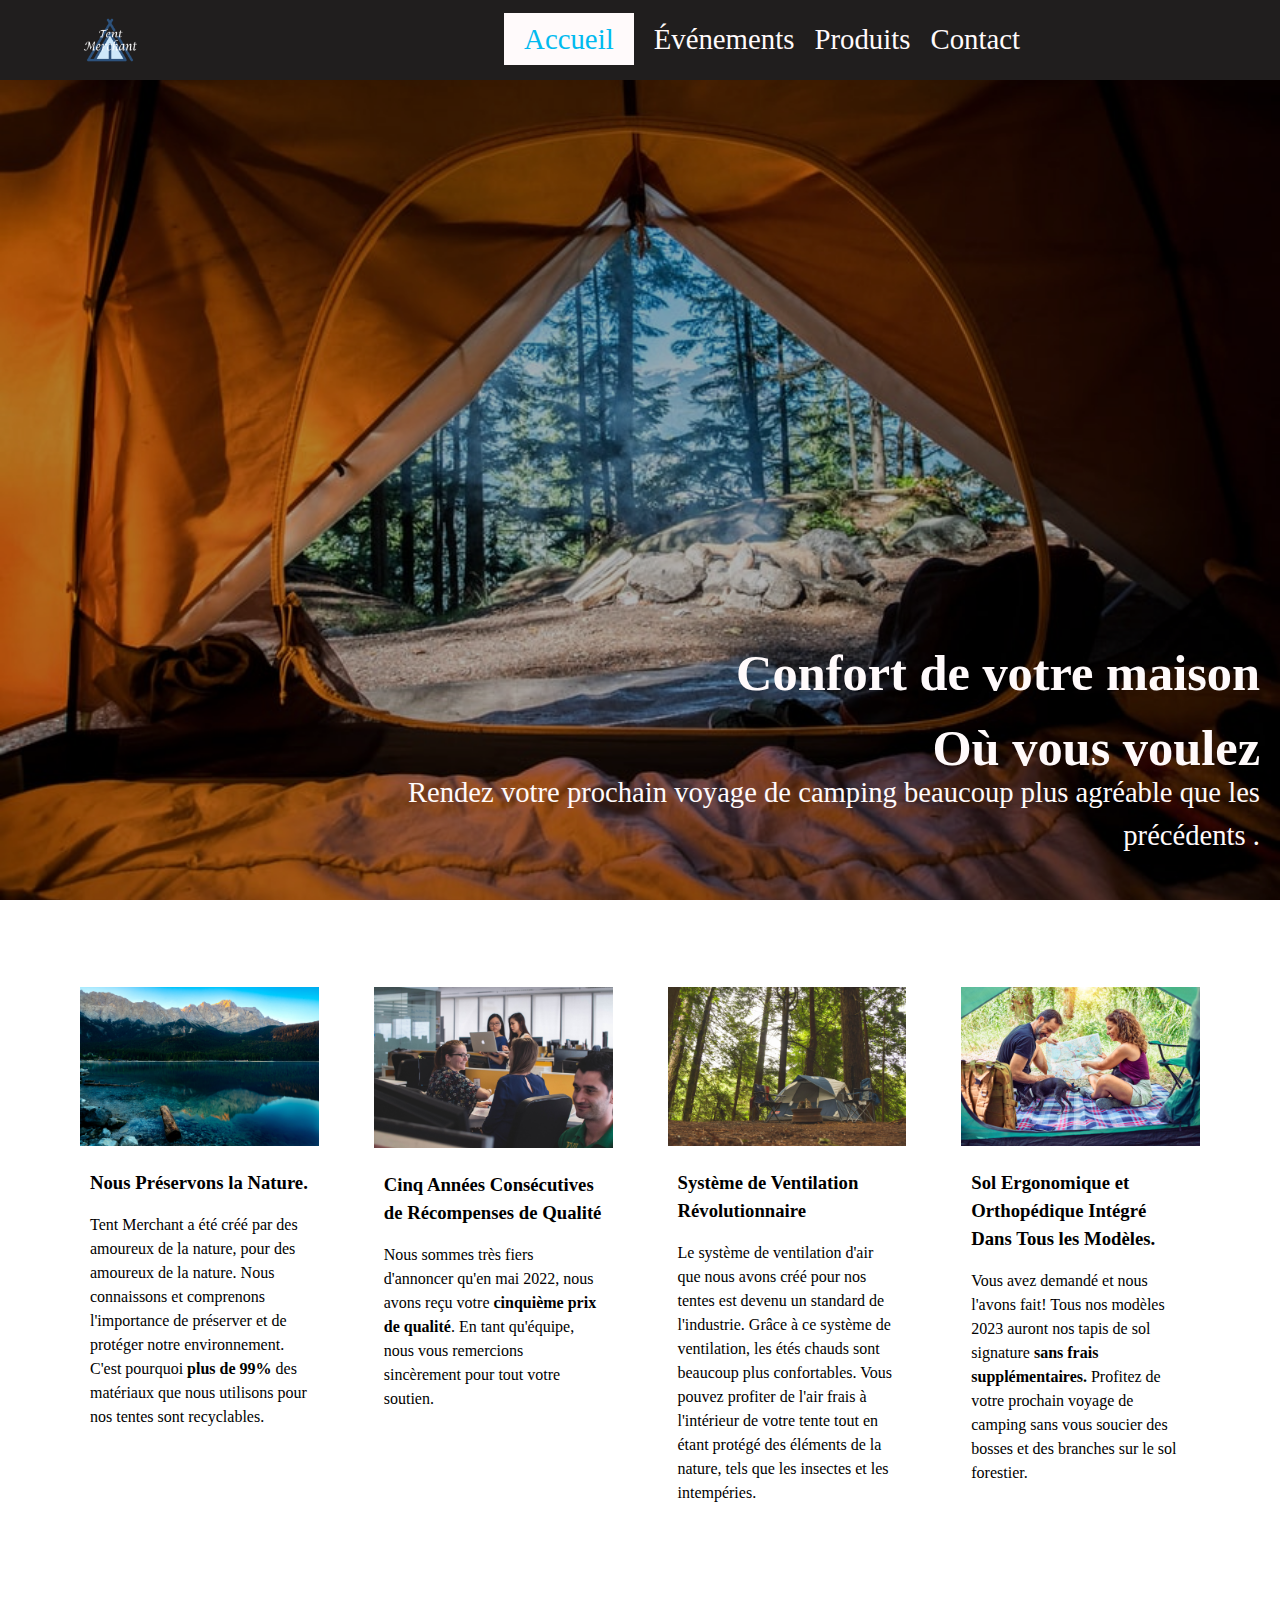
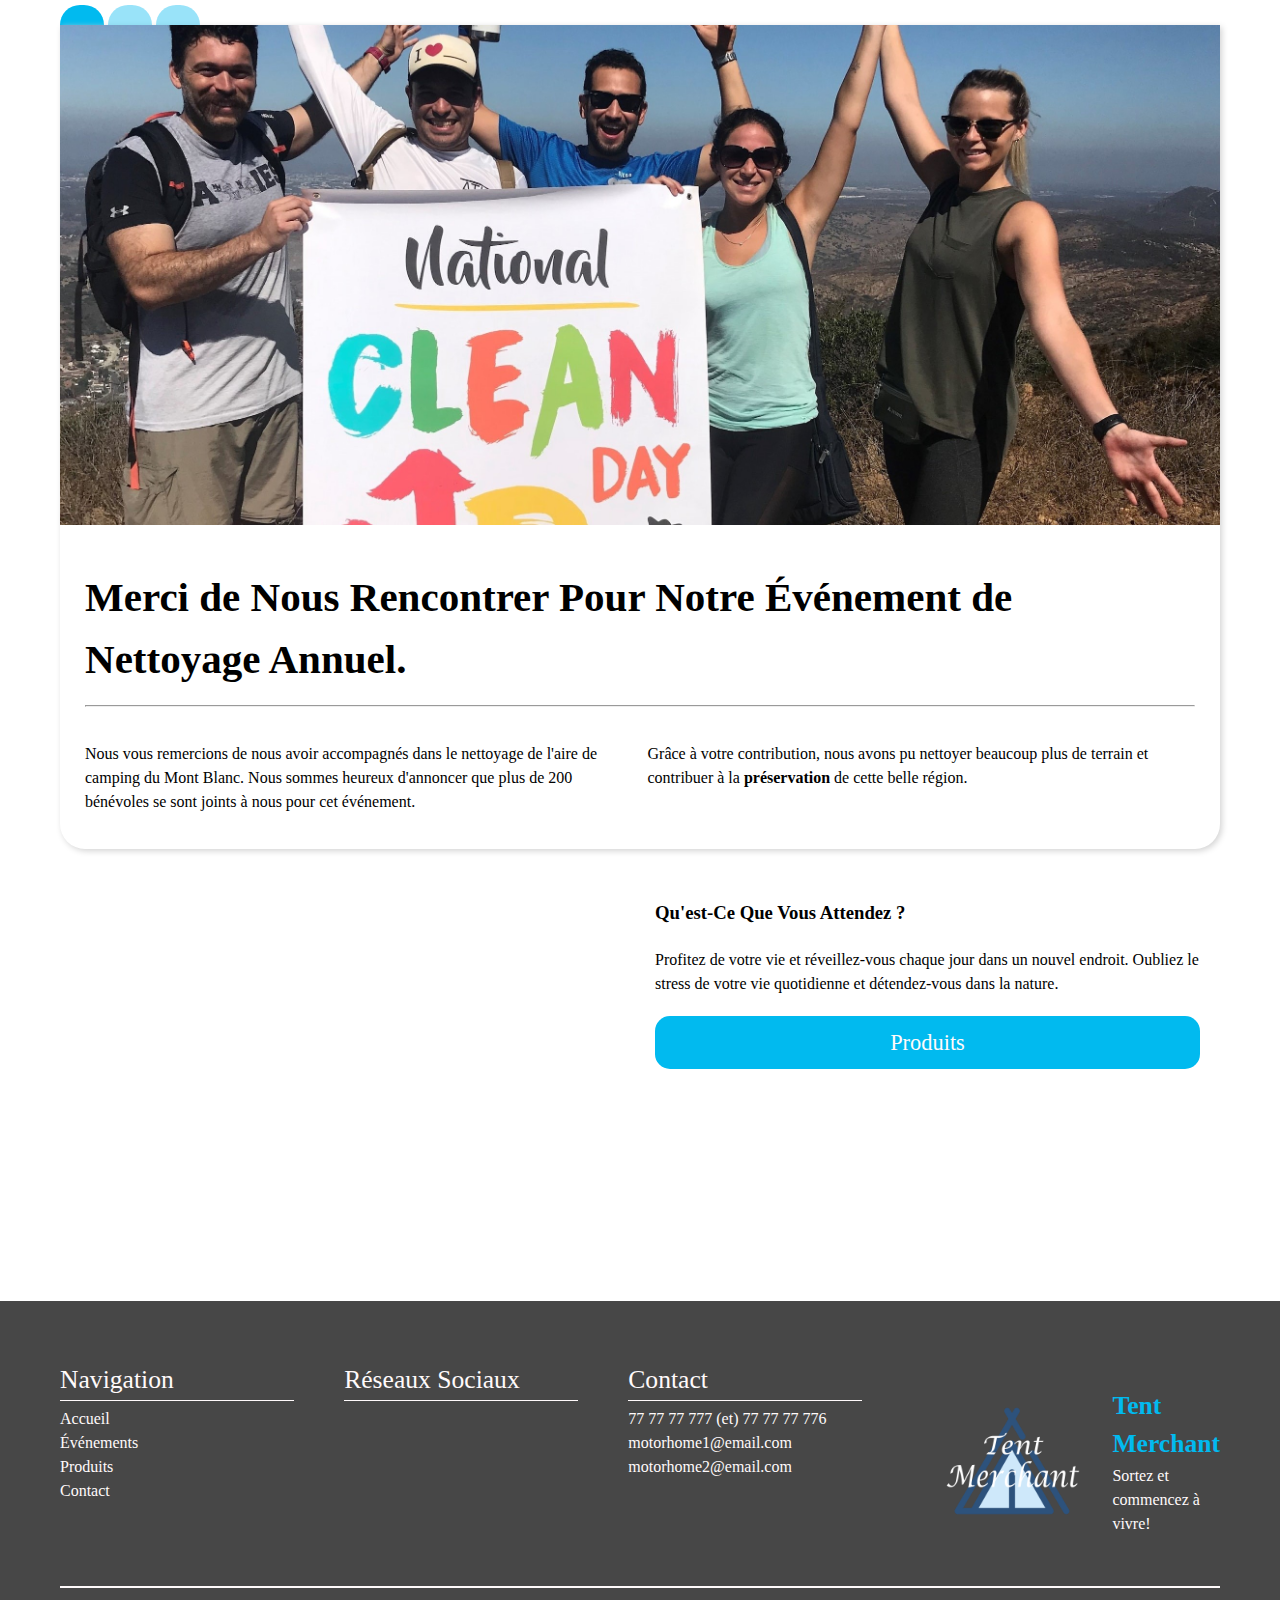
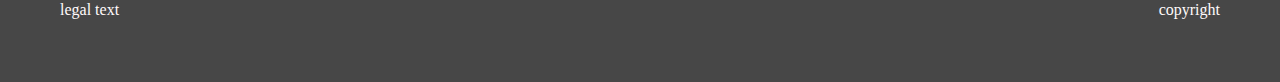
<file: index.html>
<!DOCTYPE html>
<html lang="en">
<head>
    <meta charset="UTF-8">
    <meta http-equiv="X-UA-Compatible" content="IE=edge">
    <meta name="viewport" content="width=device-width, initial-scale=1.0">
    <title>Tent Merchant</title>
    <link rel="apple-touch-icon" sizes="180x180" href="/apple-touch-icon.png">
    <link rel="icon" type="image/png" sizes="32x32" href="./img/favicon-32x32.png">
    <link rel="icon" type="image/png" sizes="16x16" href="./img/favicon-16x16.png">
    <link rel="manifest" href="./img/site.webmanifest">
    <link rel="stylesheet" href="https://cdnjs.cloudflare.com/ajax/libs/font-awesome/6.2.0/css/all.min.css" integrity="sha512-xh6O/CkQoPOWDdYTDqeRdPCVd1SpvCA9XXcUnZS2FmJNp1coAFzvtCN9BmamE+4aHK8yyUHUSCcJHgXloTyT2A==" crossorigin="anonymous" referrerpolicy="no-referrer" />
    <link rel="stylesheet" href="./css/index.css">
    <link rel="stylesheet" href="./css/reset.css">
    <script defer src="./js/navbar.js"></script>
    <script defer src="./js/index.js"></script>
</head>
<body>  
    <header>
        <nav>
            <div id="nav-principal" class="nav__principal">
                <a href="/" class="nav__principal--logo-a">
                    <img id="logo" src="./img/logo.png" alt="Logo d'entreprise">
                </a>
                <ul class="nav__principal--page-links">
                    <li><a class="page-actif-principal" href="/">Accueil</a></li>
                    <li><a href="/pgs/evenements.html">Événements</a></li>
                    <li><a href="/pgs/produits.html">Produits</a></li>
                    <li><a href="/pgs/contact.html">Contact</a></li>
                </ul>
                <ul class="nav__principal--social-links">
                    <li><a href="#"><i class="fa-brands fa-facebook"></i></a></li>
                    <li><a href="#"><i class="fa-brands fa-youtube"></i></a></li>
                    <li><a href="#"><i class="fa-brands fa-instagram"></i></a></li>
                </ul>
                <button id="burger" class="nav__principal--burger burger-close">
                    <div class="nav__principal--burger-bar"></div>
                    <div class="nav__principal--burger-bar"></div>
                    <div class="nav__principal--burger-bar"></div>
                </button>
            </div>
            <div id="toggle-menu" class="toggle__menu">
                <ul class="toggle__menu-nav">
                    <li class="toggle__menu-nav--li page-actif">
                        <a href="/" class=" text-light ">Accueil</a>
                    </li>
                    <li class="toggle__menu-nav--li">
                        <a href="pgs/evenements.html" class=" text-light">Événements</a>
                    </li>
                    <li class="toggle__menu-nav--li">
                        <a href="pgs/produits.html" class=" text-light">Produits</a>
                    </li>
                    <li class="toggle__menu-nav--li">
                        <a href="pgs/contact.html" class=" text-light">Contact</a>
                    </li>
                </ul>
                <ul id="toggle-menu" class="toggle__menu-social">
                    <li>
                        <a href="" class="">
                            <i class="fa-brands fa-facebook toggle__menu-social-link"></i>
                        </a>
                    </li>
                    <li>
                        <a href="" class="">
                            <i class="fa-brands fa-youtube toggle__menu-social-link"></i>
                        </a>
                    </li>
                    <li>
                        <a href="" class="">
                            <i class="fa-brands fa-instagram toggle__menu-social-link"></i>
                        </a>
                    </li>
                </ul>
            </div>
        </nav>
    </header>
    <main>
        <section class="hero">
            <img class="hero__img" src="./img/in-tent-forest.jpg" alt="Une photo d'une forêt prise à l'intérieur d'une tente">
            <h1 class="hero__title">
                Confort de votre maison <br>Où vous voulez
                <i class="fa-solid fa-mountain-sun"></i>
            </h1>
            <p class="hero__text">Rendez votre prochain voyage de camping beaucoup plus agréable que les précédents .</p>
        </section>
        <section class="section__grid">
            <article class="information__bloc">
                <img src="./img/view-1.jpg" alt="Une photo d'un lac">
                <h3 class="information__bloc--title">Nous Préservons la Nature.</h3>
                <p class="information__bloc--text">Tent Merchant a été créé par des amoureux de la nature, pour des amoureux de la nature. Nous connaissons et comprenons l'importance de préserver et de protéger notre environnement. C'est pourquoi <strong>plus de 99% </strong>des matériaux que nous utilisons pour nos tentes sont recyclables.</p>
            </article>
            <article class="information__bloc">
                <img src="./img/office-team.jpg" alt="une photo des membres de notre équipe">
                <h3 class="information__bloc--title">Cinq Années Consécutives de Récompenses de Qualité</h3>
                <p class="information__bloc--text">Nous sommes très fiers d'annoncer qu'en mai 2022, nous avons reçu votre <strong>cinquième prix de qualité</strong>. En tant qu'équipe, nous vous remercions sincèrement pour tout votre soutien.</p>
            </article>
            <article class="information__bloc">
                <img src="./img/forest-tent-chairs.jpg" alt="">
                <h3 class="information__bloc--title">Système de Ventilation Révolutionnaire</h3>
                <p class="information__bloc--text">Le système de ventilation d'air que nous avons créé pour nos tentes est devenu un standard de l'industrie. Grâce à ce système de ventilation, les étés chauds sont beaucoup plus confortables. Vous pouvez profiter de l'air frais à l'intérieur de votre tente tout en étant protégé des éléments de la nature, tels que les insectes et les intempéries.</p>
            </article>
            <article class="information__bloc">
                <img src="./img/people-dog-tent-floor.jpg" alt="">
                <h3 class="information__bloc--title">Sol Ergonomique et Orthopédique Intégré Dans Tous les Modèles.</h3>
                <p class="information__bloc--text">Vous avez demandé et nous l'avons fait! Tous nos modèles 2023 auront nos tapis de sol signature <strong>sans frais supplémentaires.</strong> Profitez de votre prochain voyage de camping sans vous soucier des bosses et des branches sur le sol forestier.</p>
            </article>
        </section>
        <section class="onglets">
            <ul class="onglets__btns">
                <li class="onglet-btn-actif onglet-btn" id="onglet-btn-1"></li>
                <li class="onglet-btn" id="onglet-btn-2"></li>
                <li class="onglet-btn" id="onglet-btn-3"></li>
            </ul>
            <div id="onglet-1" class="onglets__item onglet-actif">
                <img target="_blank" src="./img/clean-up.jpg" alt="membres de l'équipe tenant une affiche">
                <div class="onglet__item--text-box">
                    <h3 class="">Merci de Nous Rencontrer Pour Notre Événement de Nettoyage Annuel.</h3>
                    <hr>
                    <p class="">Nous vous remercions de nous avoir accompagnés dans le nettoyage de l'aire de camping du Mont Blanc. Nous sommes heureux d'annoncer que plus de 200 bénévoles se sont joints à nous pour cet événement.</p>
                    <p class="">Grâce à votre contribution, nous avons pu nettoyer beaucoup plus de terrain et contribuer à la <strong>préservation</strong> de cette belle région.</p>
                </div>
            </div>
            <div id="onglet-2" class="onglets__item">
                <img src="./img/hammock-book-forest.jpg" alt="hamac livre et forêt">
                <div class="onglet__item--text-box">
                    <h3 class="">Notre Bibliothèque Ne Cesse de s'Agrandir.</h3>
                    <hr>
                    <p class="">Grâce à vos contributions, notre bibliothèque d'entreprise est plus grande que jamais ! N'oubliez pas de prendre votre livre avant de partir pour votre prochain voyage.</p>
                    <p class="">Si vous le souhaitez, vous pouvez toujours contribuer à notre bibliothèque à notre siège social et bénéficier d'une réduction de <strong> 2% sur votre prochain achat</strong>.</p>
                </div>
            </div>
            
            <div id="onglet-3" class="onglets__item">
                <img src="./img/focused-mic.jpg" alt="Une photo d'un micro, avec un arrière-plan flou">
                <div class="onglet__item--text-box">
                    <h3  class="">Concours de Chant</h3>
                    <hr>
                    <p class="">Pour notre concours de chant saisonnier, il y a eu un nombre record de demandes. Nous avons le regret de vous informer que tous ceux qui ont postulé ne pourront pas chanter et concourir. 
                    </p>
                    <p>Le tirage au sort aura lieu le 11.11.2022. La récompense pour la place est de <b>1000 euros</b>, la deuxième de <b> 700 euros</b> et la troisième de <b>500 euros</b>. Amusez vous !</p>
            </div>
        </section>
        <section class="section__video">
            <div
            class="video-responsive"
            >
            <iframe width="560" height="315" src="https://www.youtube.com/embed/CmCIZ_aUAeQ" title="YouTube video player" frameborder="0" allow="accelerometer; autoplay; clipboard-write; encrypted-media; gyroscope; picture-in-picture" allowfullscreen></iframe>
            </iframe>
            </div>
            <article class="section__video__artice">
                <h3 class="section__video__artice--titre">Qu'est-Ce Que Vous Attendez ?</h3>
                <p class="section__video__artice--p"> Profitez de votre vie et réveillez-vous chaque jour dans un nouvel endroit. Oubliez le stress de votre vie quotidienne et détendez-vous dans la nature. </p>
                <a href="./pgs/produits.html">Produits</a>
            </article>
        </section>
    </main>
    <footer>   
        <ul class="footer__ul">
            <li>Navigation</li>
            <li><a href="/">Accueil</a></li>
            <li><a href="./pgs/evenements.html">Événements</a></li>
            <li><a href="./pgs/produits.html">Produits</a></li>
            <li><a href="./pgs/contact.html">Contact</a></li>
        </ul> 
        <ul class="footer__ul footer-social">
            <li>Réseaux Sociaux</li>
            <li><a href="#"><i class="fa-brands fa-facebook"></i></a></li>
            <li><a href="#"><i class="fa-brands fa-youtube"></i></a></li>
            <li><a href="#"><i class="fa-brands fa-instagram"></i></a></li>
        </ul>  
        <ul class="footer__ul footer-contact-ul">
            <li>Contact</li>
            <li>
                77 77 77 777 (et) 77 77 77 776
                <i class="fa-solid fa-phone-flip"></i>
            </li>
            <li>motorhome1@email.com <i class="fa-regular fa-envelope"></i></li>
            <li>motorhome2@email.com <i class="fa-regular fa-envelope"></i></li>
        </ul>    
        <ul class="footer--logo-container">
            <img src="./img/logo.png" alt="">
            <div class="footer__logo-container__text-box">
                <h5>Tent Merchant</h5>
                <p>Sortez et commencez à vivre!</p>
            </div>
        </ul>
        <div class="footer__bottom">
            <p class="footer__legal">legal text</p>
            <p class="footer_copyright">copyright</p>
        </div>
    </footer>
</body>
</html>
</file>
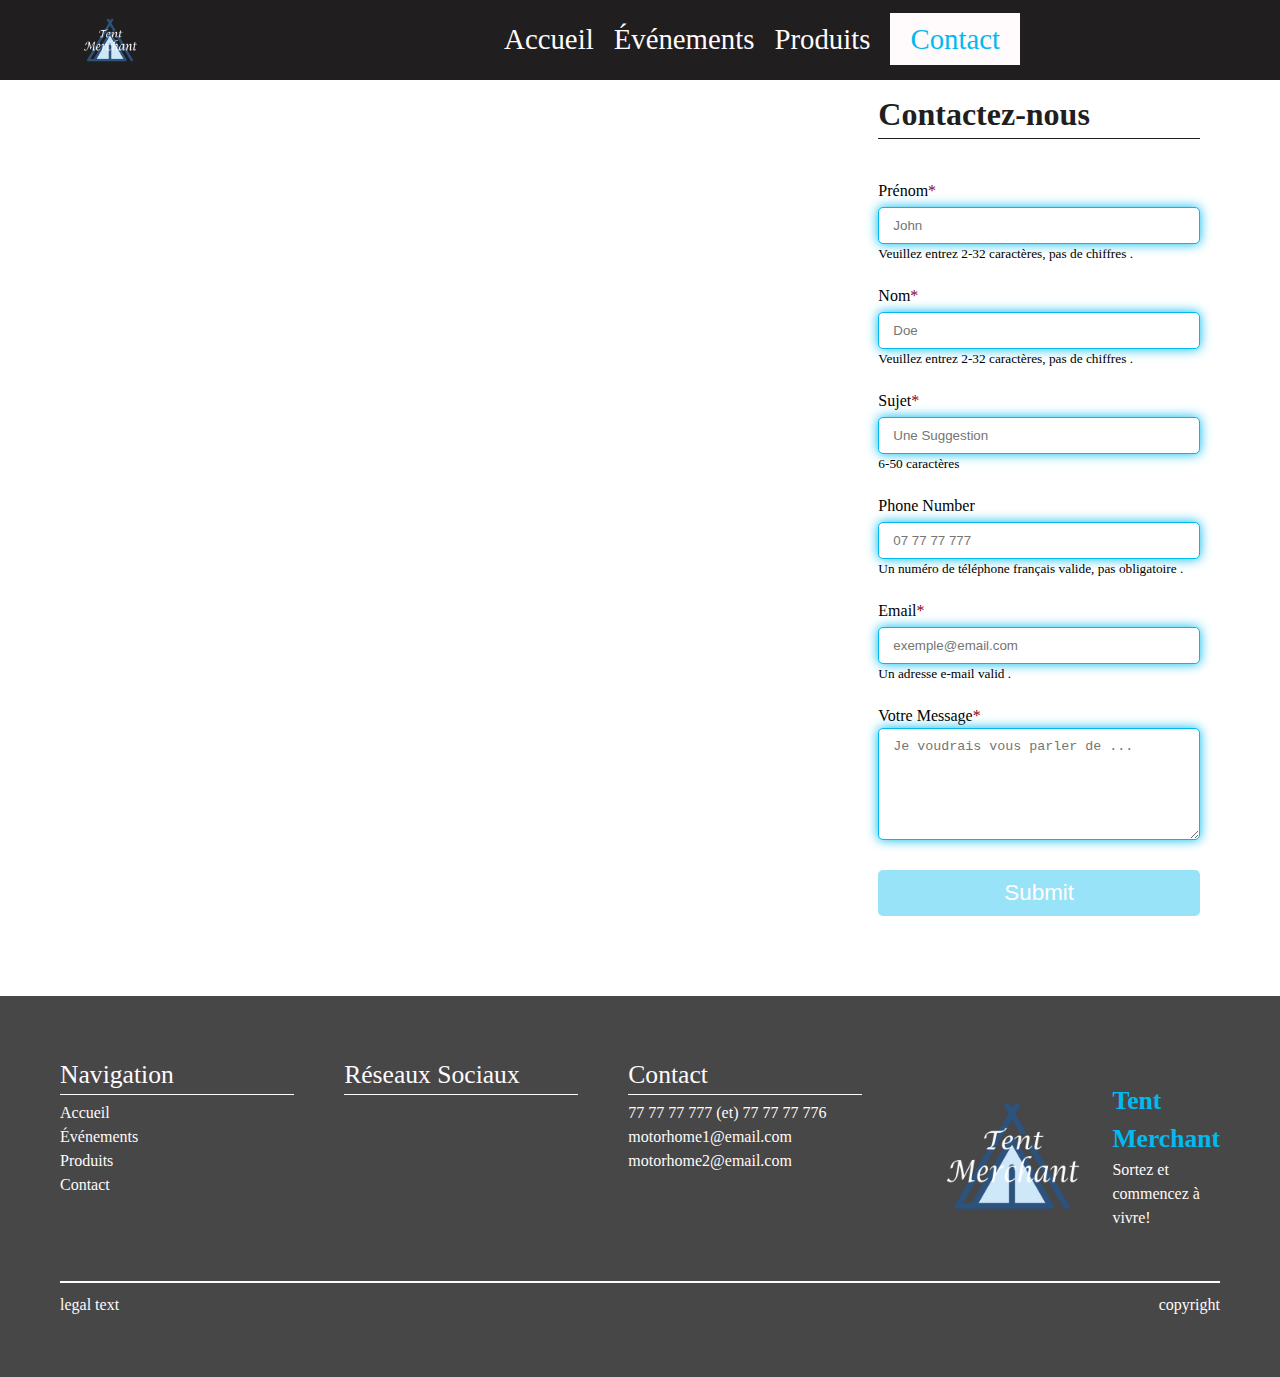
<file: pgs/contact.html>
<!DOCTYPE html>
<html lang="en">
<head>
    <meta charset="UTF-8">
    <meta http-equiv="X-UA-Compatible" content="IE=edge">
    <meta name="viewport" content="width=device-width, initial-scale=1.0">
    <link rel="apple-touch-icon" sizes="180x180" href="/apple-touch-icon.png">
    <link rel="icon" type="image/png" sizes="32x32" href="../img/favicon-32x32.png">
    <link rel="icon" type="image/png" sizes="16x16" href="../img/favicon-16x16.png">
    <link rel="manifest" href="../img/site.webmanifest">
    <link rel="stylesheet" href="https://cdnjs.cloudflare.com/ajax/libs/font-awesome/6.2.0/css/all.min.css" integrity="sha512-xh6O/CkQoPOWDdYTDqeRdPCVd1SpvCA9XXcUnZS2FmJNp1coAFzvtCN9BmamE+4aHK8yyUHUSCcJHgXloTyT2A==" crossorigin="anonymous" referrerpolicy="no-referrer" />
    <link rel="stylesheet" href="../css/reset.css">
    <link rel="stylesheet" href="../css/contact.css">
    <script defer src="../js/navbar.js"></script>
    <script defer src="../js/contact.js"></script>
    <title>Contact</title>
</head>
<body>
    <header>
        <nav>
            <div id="nav-principal" class="nav__principal">
                <a href="/" class="nav__principal--logo-a">
                    <img id="logo" src="../img/logo.png" alt="Logo d'entreprise">
                </a>
                <ul class="nav__principal--page-links">
                    <li><a href="../index.html">Accueil</a></li>
                    <li><a href="./evenements.html">Événements</a></li>
                    <li><a href="./produits.html">Produits</a></li>
                    <li><a class="page-actif-principal" href="./contact.html">Contact</a></li>
                </ul>
                <ul class="nav__principal--social-links">
                    <li><a href="#"><i class="fa-brands fa-facebook"></i></a></li>
                    <li><a href="#"><i class="fa-brands fa-youtube"></i></a></li>
                    <li><a href="#"><i class="fa-brands fa-instagram"></i></a></li>
                </ul>
                <button id="burger" class="nav__principal--burger burger-close">
                    <div class="nav__principal--burger-bar"></div>
                    <div class="nav__principal--burger-bar"></div>
                    <div class="nav__principal--burger-bar"></div>
                </button>
            </div>
            <div id="toggle-menu" class=" toggle__menu">
                <ul class="toggle__menu-nav">
                    <li class="toggle__menu-nav--li">
                        <a href="../index.html" class=" text-light">Accueil</a>
                    </li>
                    <li class="toggle__menu-nav--li">
                        <a href="evenements.html" class=" text-light">Événements</a>
                    </li>
                    <li class="toggle__menu-nav--li">
                        <a href="produits.html" class=" text-light">Produits</a>
                    </li>
                    <li class="toggle__menu-nav--li page-actif">
                        <a href="contact.html" class=" text-light">Contact</a>
                    </li>
                </ul>
                <ul id="toggle-menu" class="toggle__menu-social">
                    <li>
                        <a href="" class=" text-light">
                            <i class="fa-brands fa-facebook"></i>
                        </a>
                    </li>
                    <li>
                        <a href="" class=" text-light">
                            <i class="fa-brands fa-youtube"></i>
                        </a>
                    </li>
                    <li>
                        <a href="" class=" text-light">
                            <i class="fa-brands fa-instagram"></i>
                        </a>
                    </li>
                </ul>
            </div>
        </nav>
    </header>
    <main>
        <section class="carte__section">
            <iframe 
            width="100%" 
            height="770" 
            frameborder="0" 
            scrolling="no" 
            marginheight="0" 
            marginwidth="0" 
            src="https://maps.google.com/maps?width=100%25&amp;height=600&amp;hl=en&amp;q=1%20Grafton%20Street,%20Dublin,%20Ireland+(My%20Business%20Name)&amp;t=&amp;z=14&amp;ie=UTF8&amp;iwloc=B&amp;output=embed">
            <a href="https://www.maps.ie/distance-area-calculator.html">
                measure distance on map
            </a>
            </iframe>
        </section>
        <section class="form__section">
        <h1 class="contact__title">Contactez-nous</h1>
        <form method="post">
            <label for="f_prenom">
                Prénom <span class="requis-input">*</span> 
                <input 
                    id="f_prenom"
                    minlength="2"
                    maxlength="32" 
                    name="f_prenom" 
                    pattern="^([^0-9]*)$"
                    placeholder="John"
                    type="text"
                    title="Veuillez entrez 2-32 caractères, pas de chiffres, champ obligatoire ."
                    required
                >
                <small>Veuillez entrez 2-32 caractères, pas de chiffres .</small>
            </label>
            <label for="f_nom">
                Nom <span class="requis-input">*</span>
                <input 
                    id="f_nom"
                    minlength="2"
                    maxlength="32" 
                    name="f_nom" 
                    pattern="^([^0-9]*)$"
                    placeholder="Doe"
                    type="text"
                    required
                    title="Veuillez entrez 2-32 caractères, pas de chiffres, champ obligatoire ."
                >
                <small>Veuillez entrez 2-32 caractères, pas de chiffres .</small>
            </label>
            <label for="f_sujet">
                Sujet <span class="requis-input">*</span>
                <input 
                    id="f_sujet"
                    type="text"
                    required
                    minlength="6"
                    maxlength="50" 
                    name="f_sujet"
                    placeholder="Une Suggestion"
                    title="Veuillez entrez 6-50 caractères"
                >
                <small class="form-rule">6-50 caractères</small>
            </label>
            <label for="f_phone">
                Phone Number 
                <input 
                    id="f_phone"
                    name="f_phone"
                    pattern="^(?:(?:\+|00)33[\s.-]{0,3}(?:\(0\)[\s.-]{0,3})?|0)[1-9](?:(?:[\s.-]?\d{2}){4}|\d{2}(?:[\s.-]?\d{3}){2})$"
                    type="tel"
                    placeholder="07 77 77 777"
                >
                <small>Un numéro de téléphone français valide, pas obligatoire .</small>
            </label>
            <label for="f_email">
                Email <span class="requis-input">*</span>
                <input 
                    id="f_email"
                    pattern="[a-z0-9._%+-]+@[a-z0-9.-]+\.[a-z]{2,4}$" 
                    required 
                    type="email"
                    name="f_email"
                    placeholder="exemple@email.com"
                >
                <small>Un adresse e-mail valid .</small>
            </label>
            <label for="f_message">
                Votre Message <span class="requis-input">*</span>
                <textarea 
                    id="f_message"
                    rows="6" 
                    cols="1"
                    minlength="10"
                    maxlength="600"
                    name="f_message"
                    type="text"
                    placeholder="Je voudrais vous parler de ..."
                    required                    
                    title="Veuillez entrez 6-600 caractères, champ obligatoire ."
                ></textarea>
            </label>
            <input 
                type="submit" 
                value="Submit"
                id="submit-btn"
                disabled
                >
            </form>
        </form>
        </section>
        <i class="fa-solid fa-paper-plane success-plane"></i>
        </aside>
    </main>
    <footer>
        <ul class="footer__ul">
            <li>Navigation</li>
            <li><a href="../index.html">Accueil</a></li>
            <li><a href="./evenements.html">Événements</a></li>
            <li><a href="./produits.html">Produits</a></li>
            <li><a href="./contact.html">Contact</a></li>
        </ul> 
        <ul class="footer__ul footer-social">
            <li>Réseaux Sociaux</li>
            <li><a href="#"><i class="fa-brands fa-facebook"></i></a></li>
            <li><a href="#"><i class="fa-brands fa-youtube"></i></a></li>
            <li><a href="#"><i class="fa-brands fa-instagram"></i></a></li>
        </ul>  
        <ul class="footer__ul footer-contact-ul">
            <li>Contact</li>
            <li>
                77 77 77 777 (et) 77 77 77 776
                <i class="fa-solid fa-phone-flip"></i>
            </li>
            <li>motorhome1@email.com <i class="fa-regular fa-envelope"></i></li>
            <li>motorhome2@email.com <i class="fa-regular fa-envelope"></i></li>
        </ul>    
        <ul class="footer--logo-container">
            <img src="../img/logo.png" alt="Logo d'entreprise">
            <div class="footer__logo-container__text-box">
                <h5>Tent Merchant</h5>
                <p>Sortez et commencez à vivre!</p>
            </div>
        </ul>
        <div class="footer__bottom">
            <p class="footer__legal">legal text</p>
            <p class="footer_copyright">copyright</p>
        </div>
    </footer>
</body>
</html>
</file>
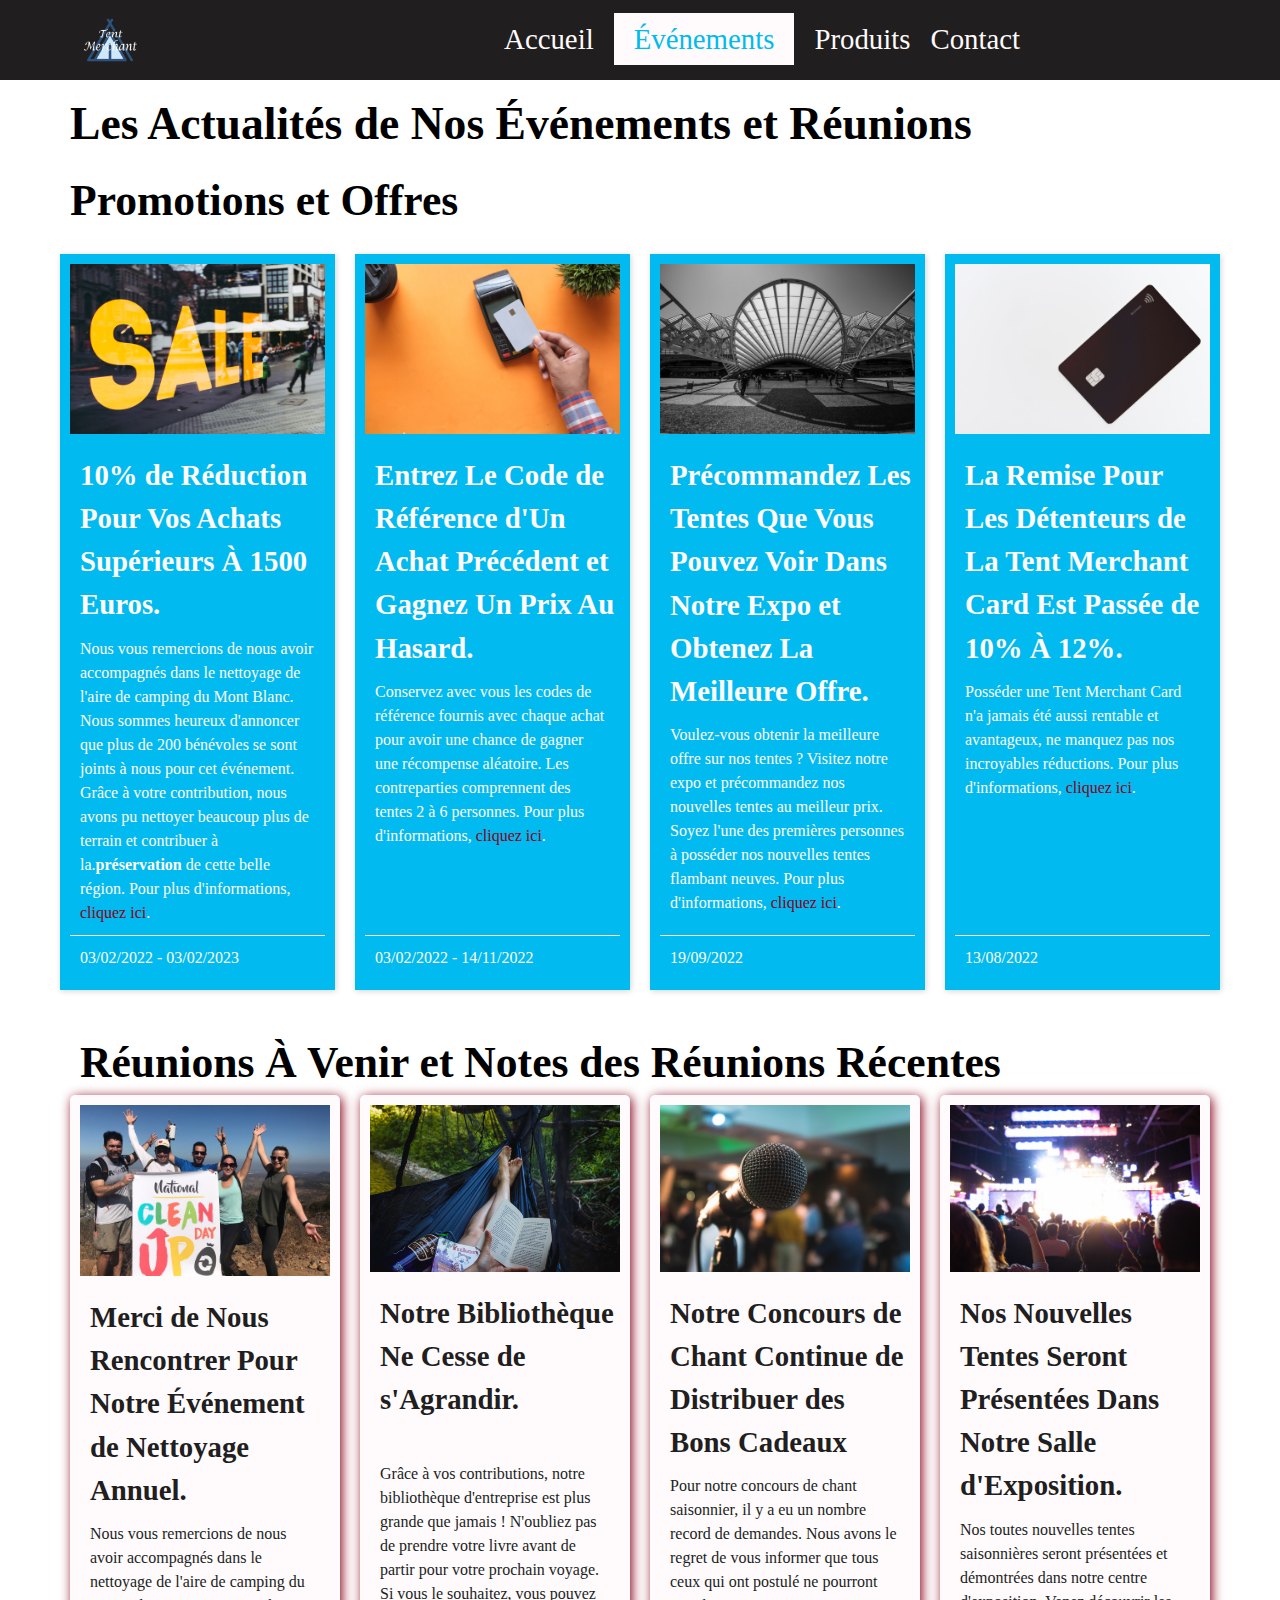
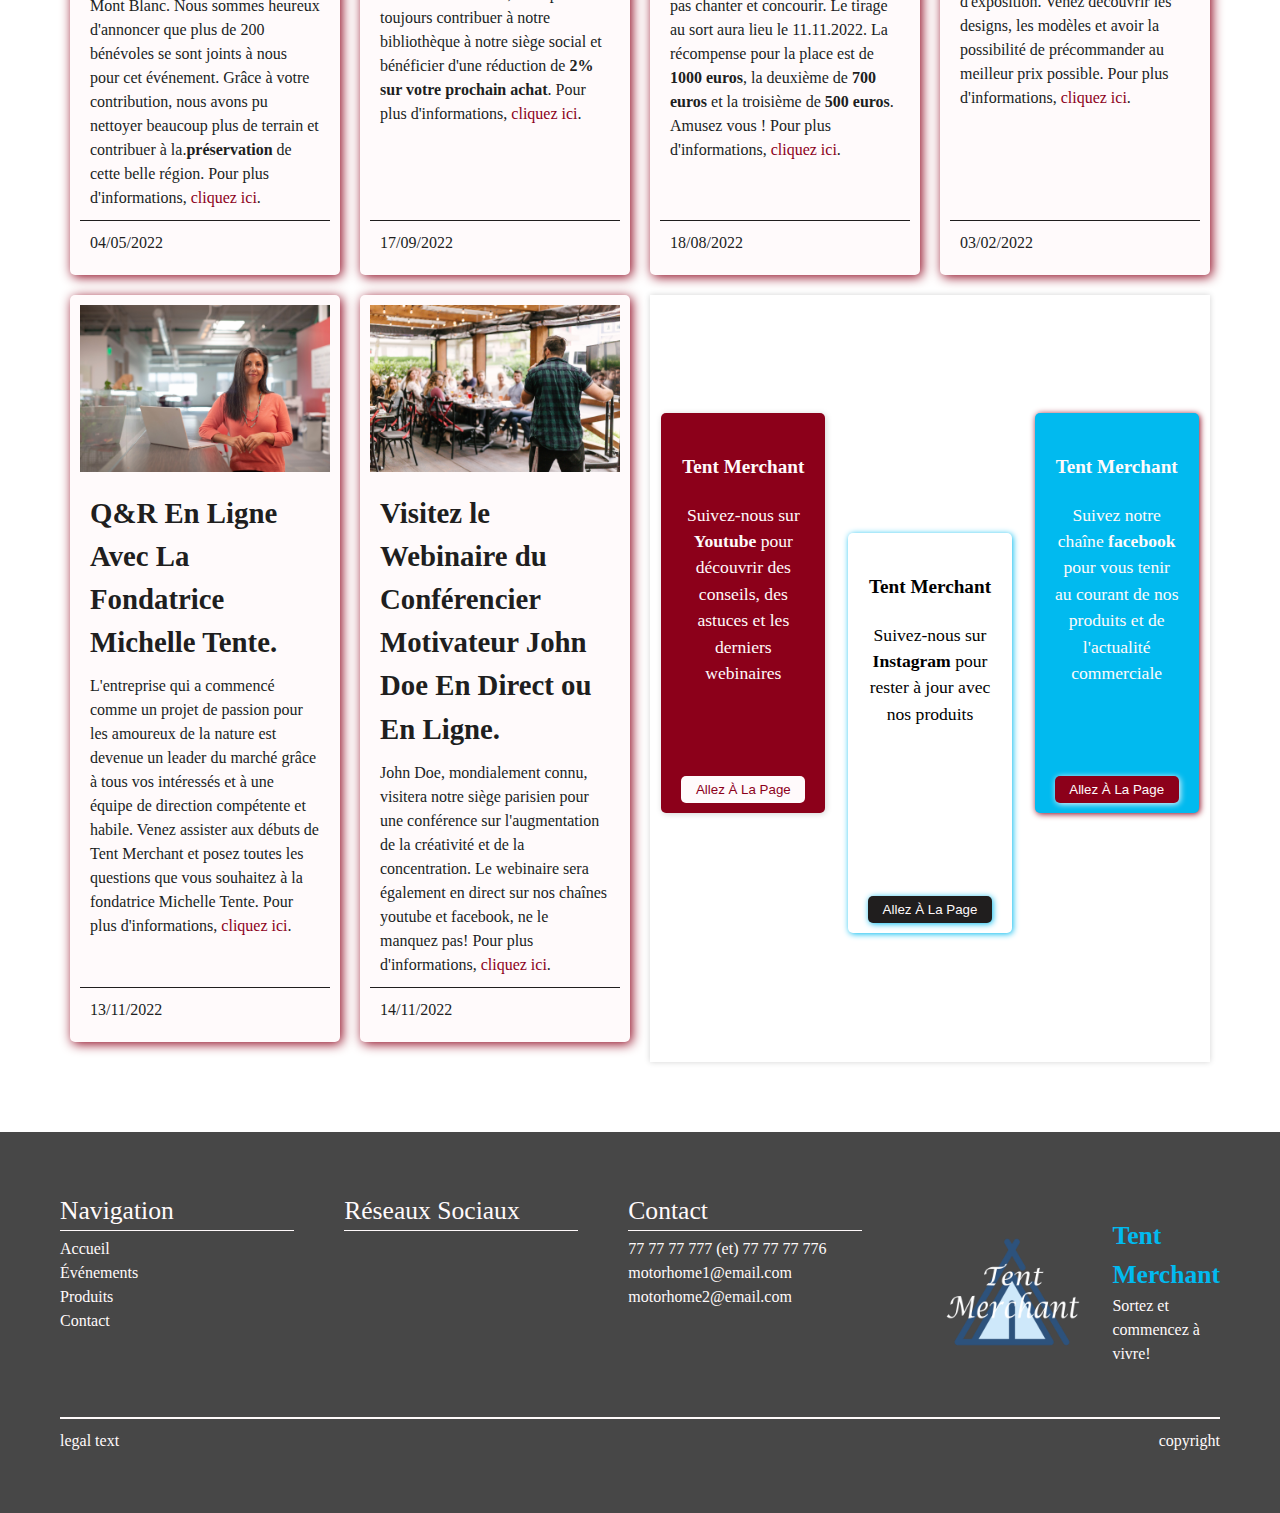
<file: pgs/evenements.html>
<!DOCTYPE html>
<html lang="en">
<head>
    <meta charset="UTF-8">
    <meta http-equiv="X-UA-Compatible" content="IE=edge">
    <meta name="viewport" content="width=device-width, initial-scale=1.0">
    <link rel="apple-touch-icon" sizes="180x180" href="/apple-touch-icon.png">
    <link rel="icon" type="image/png" sizes="32x32" href="../img/favicon-32x32.png">
    <link rel="icon" type="image/png" sizes="16x16" href="../img/favicon-16x16.png">
    <link rel="manifest" href="../img/site.webmanifest">
    <link rel="stylesheet" href="https://cdnjs.cloudflare.com/ajax/libs/font-awesome/6.2.0/css/all.min.css" integrity="sha512-xh6O/CkQoPOWDdYTDqeRdPCVd1SpvCA9XXcUnZS2FmJNp1coAFzvtCN9BmamE+4aHK8yyUHUSCcJHgXloTyT2A==" crossorigin="anonymous" referrerpolicy="no-referrer" />
    <link rel="stylesheet" href="../css/reset.css">
    <link rel="stylesheet" href="../css/evenements.css">
    <script defer src="../js/navbar.js"></script>
    <title>Événements</title>
</head>
<body>
    <header>
        <nav>
            <div id="nav-principal" class="nav__principal">
                <a href="/" class="nav__principal--logo-a">
                    <img id="logo" src="../img/logo.png" alt="Logo d'entreprise">
                </a>
                <ul class="nav__principal--page-links">
                    <li><a href="../index.html">Accueil</a></li>
                    <li><a class="page-actif-principal" href="./evenements.html">Événements</a></li>
                    <li><a href="./produits.html">Produits</a></li>
                    <li><a href="./contact.html">Contact</a></li>
                </ul>
                <ul class="nav__principal--social-links">
                    <li><a href="#"><i class="fa-brands fa-facebook"></i></a></li>
                    <li><a href="#"><i class="fa-brands fa-youtube"></i></a></li>
                    <li><a href="#"><i class="fa-brands fa-instagram"></i></a></li>
                </ul>
                <button id="burger" class="nav__principal--burger burger-close">
                    <div class="nav__principal--burger-bar"></div>
                    <div class="nav__principal--burger-bar"></div>
                    <div class="nav__principal--burger-bar"></div>
                </button>
            </div>
            <div id="toggle-menu" class=" toggle__menu">
                <ul class="toggle__menu-nav">
                    <li class="toggle__menu-nav--li">
                        <a href="../index.html" class=" text-light">Accueil</a>
                    </li>
                    <li class="toggle__menu-nav--li page-actif">
                        <a href="evenements.html" class=" text-light">Événements</a>
                    </li>
                    <li class="toggle__menu-nav--li">
                        <a href="produits.html" class=" text-light">Produits</a>
                    </li>
                    <li class="toggle__menu-nav--li">
                        <a href="contact.html" class=" text-light">Contact</a>
                    </li>
                </ul>
                <ul id="toggle-menu" class="toggle__menu-social">
                    <li>
                        <a href="" class=" text-light">
                            <i class="fa-brands fa-facebook"></i>
                        </a>
                    </li>
                    <li>
                        <a href="" class=" text-light">
                            <i class="fa-brands fa-youtube"></i>
                        </a>
                    </li>
                    <li>
                        <a href="" class=" text-light">
                            <i class="fa-brands fa-instagram"></i>
                        </a>
                    </li>
                </ul>
            </div>
        </nav>
    </header>
    <main>
        <section>
            <h1>Les Actualités de Nos Événements et Réunions</h1>
        </section>
        <section class="promotion-offre">
            <div class="cards">
                <h2>Promotions et Offres</h2>
                <div class="card">
                    <img src="../img/sale-2.jpg" alt="une vitrine avec une enseigne de vente">
                    <h3>10% de Réduction Pour Vos Achats Supérieurs À 1500 Euros.</h3>
                    <p>Nous vous remercions de nous avoir accompagnés dans le nettoyage de l'aire de camping du Mont Blanc. Nous sommes heureux d'annoncer que plus de 200 bénévoles se sont joints à nous pour cet événement. Grâce à votre contribution, nous avons pu nettoyer beaucoup plus de terrain et contribuer à la.<strong>préservation</strong> de cette belle région. Pour plus d'informations, <a href="">cliquez ici</a>.</p>
                    <p class="card-date"><i class="fa-solid fa-calendar-days"></i>  03/02/2022 - 03/02/2023</p>
                </div>
                <div class="card">
                    <img src="../img/payment.jpg" alt="Une main tenant une carte pour le paiement">
                    <h3>Entrez Le Code de Référence d'Un Achat Précédent et Gagnez Un Prix Au Hasard.</h3>
                    <p>Conservez avec vous les codes de référence fournis avec chaque achat pour avoir une chance de gagner une récompense aléatoire. Les contreparties comprennent des tentes 2 à 6 personnes. Pour plus d'informations, <a href="">cliquez ici</a>.</p>
                    <p class="card-date"><i class="fa-solid fa-calendar-days"></i>  03/02/2022 - 14/11/2022</p>
                </div>
                <div class="card">
                    <img src="../img/expo-2.jpg" alt="Une photo d'un centre d'exposition">
                    <h3>Précommandez Les Tentes Que Vous Pouvez Voir Dans Notre Expo et Obtenez La Meilleure Offre.</h3>
                    <p>Voulez-vous obtenir la meilleure offre sur nos tentes ? Visitez notre expo et précommandez nos nouvelles tentes au meilleur prix. Soyez l'une des premières personnes à posséder nos nouvelles tentes flambant neuves. Pour plus d'informations, <a href="">cliquez ici</a>.</p>
                    <p class="card-date"><i class="fa-solid fa-calendar-days"></i>  19/09/2022</p>
                </div>
                <div class="card">
                    <img src="../img/card.jpg" alt="Une image d'une carte avec un fond blanc">
                    <h3>La Remise Pour Les Détenteurs de La Tent Merchant Card Est Passée de 10% À 12%.</h3>
                    <p>Posséder une Tent Merchant Card n'a jamais été aussi rentable et avantageux, ne manquez pas nos incroyables réductions. Pour plus d'informations, <a href="">cliquez ici</a>.</p>
                    <p class="card-date"><i class="fa-solid fa-calendar-days"></i>  13/08/2022 </p>
                </div>
            </div>
        </section>
        <section class="meeting">
            <h2 class="meeting__title">Réunions À Venir et Notes des Réunions Récentes</h2>
            <div class="cards">
                <div class="card">
                    <img src="../img/clean-up.jpg" alt="membres de l'équipe tenant une affiche">
                    <h3>Merci de Nous Rencontrer Pour Notre Événement de Nettoyage Annuel.</h3>
                    <p>Nous vous remercions de nous avoir accompagnés dans le nettoyage de l'aire de camping du Mont Blanc. Nous sommes heureux d'annoncer que plus de 200 bénévoles se sont joints à nous pour cet événement. Grâce à votre contribution, nous avons pu nettoyer beaucoup plus de terrain et contribuer à la.<strong>préservation</strong> de cette belle région. Pour plus d'informations, <a href="">cliquez ici</a>.</p>
                    <p class="card-date"><i class="fa-solid fa-calendar-days"></i>  04/05/2022</p>
                </div>
                <div class="card">
                    <img src="../img/hammock-book-forest.jpg" alt="hamac livre et forêt">
                    <h3>Notre Bibliothèque Ne Cesse de s'Agrandir.</h3>
                    <p>Grâce à vos contributions, notre bibliothèque d'entreprise est plus grande que jamais ! N'oubliez pas de prendre votre livre avant de partir pour votre prochain voyage. Si vous le souhaitez, vous pouvez toujours contribuer à notre bibliothèque à notre siège social et bénéficier d'une réduction de <strong> 2% sur votre prochain achat</strong>. Pour plus d'informations, <a href="">cliquez ici</a>.</p>
                    <p class="card-date"><i class="fa-solid fa-calendar-days"></i>  17/09/2022</p>
                </div>
                <div class="card">
                    <img src="../img/focused-mic.jpg" alt="Une photo d'un micro, avec un arrière-plan flou">
                    <h3>Notre Concours de Chant Continue de Distribuer des Bons Cadeaux</h3>
                    <p>Pour notre concours de chant saisonnier, il y a eu un nombre record de demandes. Nous avons le regret de vous informer que tous ceux qui ont postulé ne pourront pas chanter et concourir. Le tirage au sort aura lieu le 11.11.2022. La récompense pour la place est de <b>1000 euros</b>, la deuxième de <b> 700 euros</b> et la troisième de <b>500 euros</b>. Amusez vous ! Pour plus d'informations, <a href="">cliquez ici</a>.</p>
                    <p class="card-date"><i class="fa-solid fa-calendar-days"></i>  18/08/2022</p>
                </div>
                <div class="card">
                    <img src="../img/expo.jpg" alt="Une photo prise d'écrans lumineux en exposition">
                    <h3>Nos Nouvelles Tentes Seront Présentées Dans Notre Salle d'Exposition.</h3>
                    <p>Nos toutes nouvelles tentes saisonnières seront présentées et démontrées dans notre centre d'exposition. Venez découvrir les designs, les modèles et avoir la possibilité de précommander au meilleur prix possible. Pour plus d'informations, <a href="">cliquez ici</a>.</p>
                    <p class="card-date"><i class="fa-solid fa-calendar-days"></i>  03/02/2022</p>
                </div>
                <div class="card">
                    <img src="../img/founder.jpg" alt="La photo de la fondatrice de l'entreprise">
                    <h3>Q&R En Ligne Avec La Fondatrice Michelle Tente. </h3>
                    <p>L'entreprise qui a commencé comme un projet de passion pour les amoureux de la nature est devenue un leader du marché grâce à tous vos intéressés et à une équipe de direction compétente et habile. Venez assister aux débuts de Tent Merchant et posez toutes les questions que vous souhaitez à la fondatrice Michelle Tente. Pour plus d'informations, <a href="">cliquez ici</a>.</p>
                    <p class="card-date"><i class="fa-solid fa-calendar-days"></i>  13/11/2022</p>
                </div>
                <div class="card">
                    <img src="../img/motivational-speaker.jpg" alt="un homme qui parle devant une foule">
                    <h3>Visitez le Webinaire du Conférencier Motivateur John Doe En Direct ou En Ligne.</h3>
                    <p>John Doe, mondialement connu, visitera notre siège parisien pour une conférence sur l'augmentation de la créativité et de la concentration. Le webinaire sera également en direct sur nos chaînes youtube et facebook, ne le manquez pas! Pour plus d'informations, <a href="">cliquez ici</a>.</p>
                    <p class="card-date"><i class="fa-solid fa-calendar-days"></i>  14/11/2022</p>
                </div>
                <div class="card span-2">
                    <div class="social-card">
                        <i class="fa-brands fa-youtube"></i>
                        <h4>Tent Merchant</h4>
                        <p>Suivez-nous sur <strong>Youtube</strong> pour découvrir des conseils, des astuces et les derniers webinaires</p>
                        <button>Allez À La Page</button>
                    </div>
                    <div class="social-card">
                        <i class="fa-brands fa-instagram"></i>
                        <h4>Tent Merchant</h4>
                        <p>Suivez-nous sur <strong>Instagram</strong> pour rester à jour avec nos produits</p>
                        <button>Allez À La Page</button>
                    </div>
                    <div class="social-card">
                        <i class="fa-brands fa-facebook"></i>
                        <h4>Tent Merchant</h4>
                        <p>Suivez notre chaîne <strong>facebook</strong> pour vous tenir au courant de nos produits et de l'actualité commerciale</p>
                        <button>Allez À La Page</button>
                    </div>
                </div>
            </div>
        </section>
    </main>
    <footer>
        <ul class="footer__ul">
            <li>Navigation</li>
            <li><a href="../index.html">Accueil</a></li>
            <li><a href="./evenements.html">Événements</a></li>
            <li><a href="./produits.html">Produits</a></li>
            <li><a href="./contact.html">Contact</a></li>
        </ul> 
        <ul class="footer__ul footer-social">
            <li>Réseaux Sociaux</li>
            <li><a href="#"><i class="fa-brands fa-facebook"></i></a></li>
            <li><a href="#"><i class="fa-brands fa-youtube"></i></a></li>
            <li><a href="#"><i class="fa-brands fa-instagram"></i></a></li>
        </ul>  
        <ul class="footer__ul footer-contact-ul">
            <li>Contact</li>
            <li>
                77 77 77 777 (et) 77 77 77 776
                <i class="fa-solid fa-phone-flip"></i>
            </li>
            <li>motorhome1@email.com <i class="fa-regular fa-envelope"></i></li>
            <li>motorhome2@email.com <i class="fa-regular fa-envelope"></i></li>
        </ul>    
        <ul class="footer--logo-container">
            <img src="../img/logo.png" alt="logo d'entreprise">
            <div class="footer__logo-container__text-box">
                <h5>Tent Merchant</h5>
                <p>Sortez et commencez à vivre!</p>
            </div>
        </ul>
        <div class="footer__bottom">
            <p class="footer__legal">legal text</p>
            <p class="footer_copyright">copyright</p>
        </div>
    </footer>
</body>
</html>
</file>
<file: css/index.css>
/* ------------------ HERO --------------*/
.hero {
    position: relative;
}
.hero__img {
    filter: brightness(70%);
    max-height: calc(100vh - var(--margin-top));
    min-height: 60vh;
    object-fit: cover;
}
.fa-mountain-sun {
    color: var(--cyan-process);
}
.hero__title {
    position: absolute;
    bottom: 110px;
    right: 20px;
    text-align: end;
    width: 100%;
    color: var(--text-light);
    font-size: calc(3vw + 12px);
}
.hero__text {
    position: absolute;
    bottom: 40px;
    right: 20px;
    text-align: end;
    width: 70%;
    color: var(--text-light);
    font-size: calc(1.3vw + 12px);
}


/* ---------------- INFORMATION ----------- */
.section__video {
    display: grid;
    grid-template-columns: 1fr;
    padding: 20px;
    grid-gap: 15px;
}
.section__video__artice--titre {
    margin: 20px 0;
}
.section__video__artice > a {
    width: 100%;
    display: flex;
    border-radius: 15px;
    align-items: center;
    justify-content: center;
    margin-top: 20px;
    padding: 10px 20px;
    color: var(--text-light);
    font-size: 1.4rem;
    background-color: var(--cyan-process);
}
.section__video__artice > a:hover {
    color: var(--text-light);
    box-shadow: 0px 0px 12px var(--cyan-process);
}

.section__grid {
    display: grid;
    grid-template-columns: 1fr;
    grid-gap: 15px;
    padding-bottom: 60px;
    padding-top: 60px;
}

.information__bloc {
    border-radius: 25px;
    padding: 20px 20px 40px;
    transition: 0.5s;
}
.information__bloc:hover {
    box-shadow: 0 0 12px var(--carmine);
}
.information__bloc > img {
    transition: 0.5;
}
.information__bloc:hover> img {
    box-shadow: 0 0 12px var(--cyan-process);
}
.information__bloc--title {
    margin-top: 16px;
    padding: 0 10px;
}

.information__bloc--text {
    margin-top: 16px;
    padding: 0 10px;
}

/* ----------------- ONGLETS --------------- */

.onglets {
    display: flex;
    flex-direction: row;
    flex-wrap: wrap;
    margin: 0 10px;
}
.onglets__btns {
    display: flex;
}
.onglets__btns > li:not(:nth-child(1)) {
    margin-left: 4px;
}
.onglets__btns > li {
    padding: 10px 22px;
    font-weight: bold;
    border-radius: 25px 25px 0 0;
    transition: .5s;
}
.onglet-btn-actif {
    color: var(--text-light);
}
.onglets__btns > li:not(.onglet-btn-actif) {
    opacity: 0.4;
}
.onglets__btns > li:hover {
    cursor:pointer;
    opacity: 1;
}
.onglets__btns li  {
    background-color: var(--cyan-process);
}
.onglets__item {
    opacity: 0;
    box-shadow: 2px 2px 6px lightgray;
    border-radius: 0 0 25px 25px ;
    display: none;
    transition: 0.5s;
    margin-bottom: 30px;
}
.onglet__item--text-box {
    padding: 35px 25px;
}
.onglet__item--text-box > h3 {
    font-size: calc(1.8vw + 18px);
    grid-column: span 2;
}
.onglet__item--text-box > p {
    margin-top: 20px;
}
.onglet-actif {
    opacity: 1;
    display: block;
}


/* --------------- RESPONSIVE ----------------- */

@media only screen and (min-width: 768px){
    .hero__img {
        height: calc(100vh - var(--margin-top));
    }
    .section__grid {
        display: grid;
        grid-template-columns: 1fr 1fr;
    }
    .onglets__item {
        width: 100%;
    }
    .onglets__item img {
        object-fit: cover !important;
        height: 400px;
        width: 100%;
    }
    .onglet__item--text-box {
        display: grid;
        grid-template-columns: 1fr 1fr;
        grid-gap: 15px;
    }
    .onglet__item--text-box > hr {
        grid-column: span 2;
    }
    .section__video {
        display: grid;
        grid-template-columns: 1fr 1fr;
    }
    .hero__title {
        position: absolute;
        bottom: 120px;
        right: 20px;
        text-align: end;
        width: 100%;
        color: var(--text-light);
        font-size: calc(3vw + 12px);
    }
    .hero__text {
        position: absolute;
        bottom: 50px;
        right: 20px;
        text-align: end;
        width: 70%;
        color: var(--text-light);
        font-size: calc(1.3vw + 12px);
    }
    .section__video__artice--titre {
        margin-top: 0;
    }
    section:not(.hero) {
        margin: 0 40px;
    }
}

@media only screen and (min-width: 1200px){
    .section__grid {
        display: grid;
        grid-template-columns: repeat(4, 1fr);
    }
    .onglets__item img {
        height: 500px;
    }
    section:not(.hero) {
        margin: 0 60px;
    }
}
</file>
<file: css/contact.css>
/* ------------------ CONTACT --------------- */
.carte__section {
    margin: 20px;
}
.contact__title {
    margin: 40px 20px 0;
    font-size: 2rem;
    border-bottom: 1px solid var(--text-dark);
    color: var(--text-dark);
}
form {
    display: grid;
    grid-template-columns: 1fr;
    padding: 20px;
}
label {
    display: flex;
    flex-direction: row;
    flex-wrap: wrap;
    margin-top: 20px;
}

input, textarea {
    border-radius: 5px;
    transition: .3s;
    border: 1px solid var(--cyan-process);
    padding: 10px 14px;
    width: 100%;
    outline: none;
}

input:valid {
    border: 1px solid green;
    box-shadow: 0 0 6px green;
}

input:invalid {
    border: 1px solid red;
    box-shadow: 0 0 6px red;
}

input:not([type="submit"]){
    margin-top: 4px;
}

input[type="submit"] {
    margin-top: 30px;
    background-color: var(--cyan-process);
    box-shadow: none;
    border: none;
    color: var(--text-light);
    font-size: 1.4rem;
    width: 100%;
    opacity: 1;
}

input[type="submit"]:disabled {
    opacity: 0.4;
}

input[type="submit"]:hover {
    box-shadow: 0 0 12px var(--cyan-process);
    cursor: pointer;
}

input[type="submit"]:hover:disabled {
    box-shadow:none;
    cursor: not-allowed;
}


textarea:valid {
    border: 1px solid green ;
    box-shadow: 0 0 12px green ;
}

input:focus:required:valid:not(type="submit") {
    border: 1px solid green;
    box-shadow: 0 0 12px green;
}

input:not(focus):required:valid:not(type="submit"),
textarea:not(focus):required:valid:not(type="submit") {
    border: 1px solid green;
    box-shadow: 0 0 12px green;
}

input:not(focus):required:invalid,
textarea:not(focus):required:invalid {
    border: 1px solid red;
    box-shadow: 0 0 12px red;
}

/* lorsqu'il n'y a pas encore d'entrée */
input:placeholder-shown, textarea:placeholder-shown {
    border: 1px solid var(--cyan-process) !important;
    box-shadow: 0 0 12px var(--cyan-process) !important;
}

.requis-input {
    color: var(--carmine);
}

/* avion qui apparaîtra sur les formulaires 
soumis avec succès */
.success-plane {
    position: fixed;
    opacity: 0;
    font-size: 3rem;
    z-index: -1;
    top: 46%;
    left: 46%;
    transition: 0.3s;
    color: var(--cyan-process);
}

/* Pour l'animation de l'avion volant */
.visible {
    opacity: 1;
    z-index: 100;
}
.fly {
    transition: 0.5s;
    top: 10%;
    left: 90%;
    opacity: 0;
}

/* --------------- RESPONSIVE --------------- */

@media only screen and (min-width: 768px){
    main {
        display: grid;
        grid-template-columns: 1fr 1fr;
    }
    .contact__title {
        margin-left: 20px;
        margin-top: 10px;
    }
    .fly {
        top: 10%;
        left: 80%;
    }
    section:nth-of-type(1) {
        padding: 0 0 0 40px;
    }
    section:nth-of-type(2) {
        padding: 0 40px 0 0;
    }
}
@media only screen and (min-width: 1200px){
    main {
        grid-template-columns: 2fr 1fr;
        grid-gap: 15px;
    }
    .fly {
        top: 10%;
        left: 70%;
    }
    section:nth-of-type(1) {
        padding: 0 0 0 60px;
    }
    section:nth-of-type(2) {
        padding: 0 60px 0 0;
    }
}
</file>
<file: css/evenements.css>
.evenements-grid {
    display: grid;
    grid-template-columns: 1fr;
    grid-gap: 20px;
}
.promotion-offre {
    padding: 10px;
}
.cards {
    display: grid;
    grid-template-columns: 1fr;
    grid-gap: 10px;
}
.card:not(.span-2) {
    box-shadow: 1px 1px 6px lightgray;
    padding: 10px;
    background-color: var(--cyan-process);
    color: var(--text-light);
    transition: .3s;
}
.promotion-offre .card:not(.span-2):hover {
    background-color: var(--text-light);
    color: var(--cyan-process);
}
.card:not(.span-2) {
    display: flex;
    flex-direction: column;
}
.card > p {
    padding: 10px;
}
.card > p > a {
    color: var(--carmine);
}
.card:hover > p > a {
    color: var(--text-dark);

}

.card-date {
    border-top: 1px solid;
    margin-top: auto;
}
h1 {
    margin: 10px;
    font-size: calc(2vw + 20px);
}
h2 {
    font-size: calc(2vw + 18px);
}
h3 {
    margin-top: 20px;
    min-height: 160px;
    text-align: center;
    font-size: 1.8rem;
}

.promotion-offre > .cards > .card--date {
    text-align: start;
}

.meeting {
    margin: 10px;
}
.meeting__title {
    margin-top: 40px;
}

.meeting > .cards > .card:not(.span-2) {
    border-radius: 5px;
    padding: 10px;
    background-color: var(--text-light);
    color: var(--text-dark);
    box-shadow: 2px 2px 12px var(--carmine);
}
.meeting > .cards > .card:not(.span-2):hover {
    background-color: var(--carmine);
    color: var(--text-light);
    box-shadow: 2px 2px 12px lightgray;
}
.span-2 {
    display: flex;
    flex-wrap: wrap;
    align-items: center;
    justify-content: center;
}
.social-card {
    width: 46%;
    display: flex;
    flex-direction: column;
    align-items: center;
    justify-content: center;
    padding: 10px 20px;
    border-radius: 5px;
    min-height: 400px;
    margin: 2%;
    transition: .3s;
}
.social-card > i {
    font-size: 5rem;
}
.social-card > h4 {
    font-size: 1.2rem;
    margin-top: 30px;
}
.social-card > p {
    font-size: 1.1rem;
    margin-top: 20px;
    text-align: center;
}
.social-card > button {
    padding: 6px 12px;
    margin-top: auto;
    border-radius: 5px;
    border: none;
    width: 100%;
}

.social-card:nth-of-type(1) {
    background-color: var(--carmine);
    color: var(--text-light);
    box-shadow: 1px 1px 6px lightgray;
}
.social-card:nth-of-type(1):hover {
    background-color: var(--text-light);
    color: var(--carmine);
    box-shadow: 1px 1px 6px lightgray;
}
.social-card:nth-of-type(1) > button {
    background-color: var(--text-light);
    color: var(--carmine);
}
.social-card:nth-of-type(1):hover > button {
    background-color: var(--carmine);
    color: var(--text-light);
    box-shadow: 1px 1px 6px lightgray;
}

.social-card:nth-of-type(2) {
    box-shadow: 1px 1px 6px var(--cyan-process);
}
.social-card:nth-of-type(2) > button {
    background-color: var(--text-dark);
    color: var(--text-light);
    box-shadow: 1px 1px 6px var(--cyan-process);
}
.social-card:nth-of-type(2):hover {
    color:var(--text-light);
    background-color: var(--text-dark);
    box-shadow: 1px 1px 6px var(--text-dark);
}
.social-card:nth-of-type(2):hover > button {
    background-color: var(--text-light);
    color: var(--text-dark);
    box-shadow: 1px 1px 6px var(--cyan-process);
}


.social-card:nth-of-type(3) {
    background-color: var(--cyan-process);
    box-shadow: 1px 1px 6px var(--carmine);
    color: var(--text-light);
}
.social-card:nth-of-type(3) > button {
    background-color: var(--carmine);
    box-shadow: 1px 1px 6px var(--text-light);
    color: var(--text-light);
}
.social-card:nth-of-type(3):hover {
    background-color: var(--text-light);
    box-shadow: 1px 1px 6px var(--text-dark);
    color: var(--text-dark);
}
.social-card:nth-of-type(3):hover > button {
    background-color: var(--cyan-process);
    box-shadow: 1px 1px 6px var(--carmine);
    color: var(--carmine);
}


.social-card > button {
    transition: 0.3s;
}
.social-card > button:hover {
    opacity: .8;
    cursor: pointer;
}

/* --------------- RESPONSIVE --------------- */

@media only screen and (min-width: 768px){

    h2 {
        grid-column: 1 / -1;
        text-align: start;
        margin-left: 10px;
    }
    h3 {
        grid-column: 1 / -1;
        text-align: start;
        margin-left: 10px; 
    }
    hr {
        grid-column: 1 / -1;

    }
    .cards {
        grid-template-columns: 1fr 1fr;
        grid-gap: 20px;
    }
    .span-2 {
        grid-column: span 2;
        display: flex;
        flex-wrap: nowrap;
        align-items: center;
        justify-content: center;
        box-shadow: none;
    }
    .promotion-offre, .meeting, section {
        padding: 0 40px;
    }
}
@media only screen and (min-width: 1200px){
    .cards {
        grid-template-columns: repeat(4, 1fr);
        grid-gap: 20px;
    }
    .span-2 {
        grid-row: span 2 ;
        flex-wrap: nowrap;
        box-shadow: none;
        box-shadow: 0 0 6px lightgray;
    }
    .social-card {
        width: 31%;
    }
    .social-card:nth-child(odd) {
        margin-top: -120px;
    }
    .social-card:nth-child(even) {
        margin-top: 120px;
    }
    .promotion-offre, .meeting, section {
        padding: 0 60px;
    }
}
</file>
